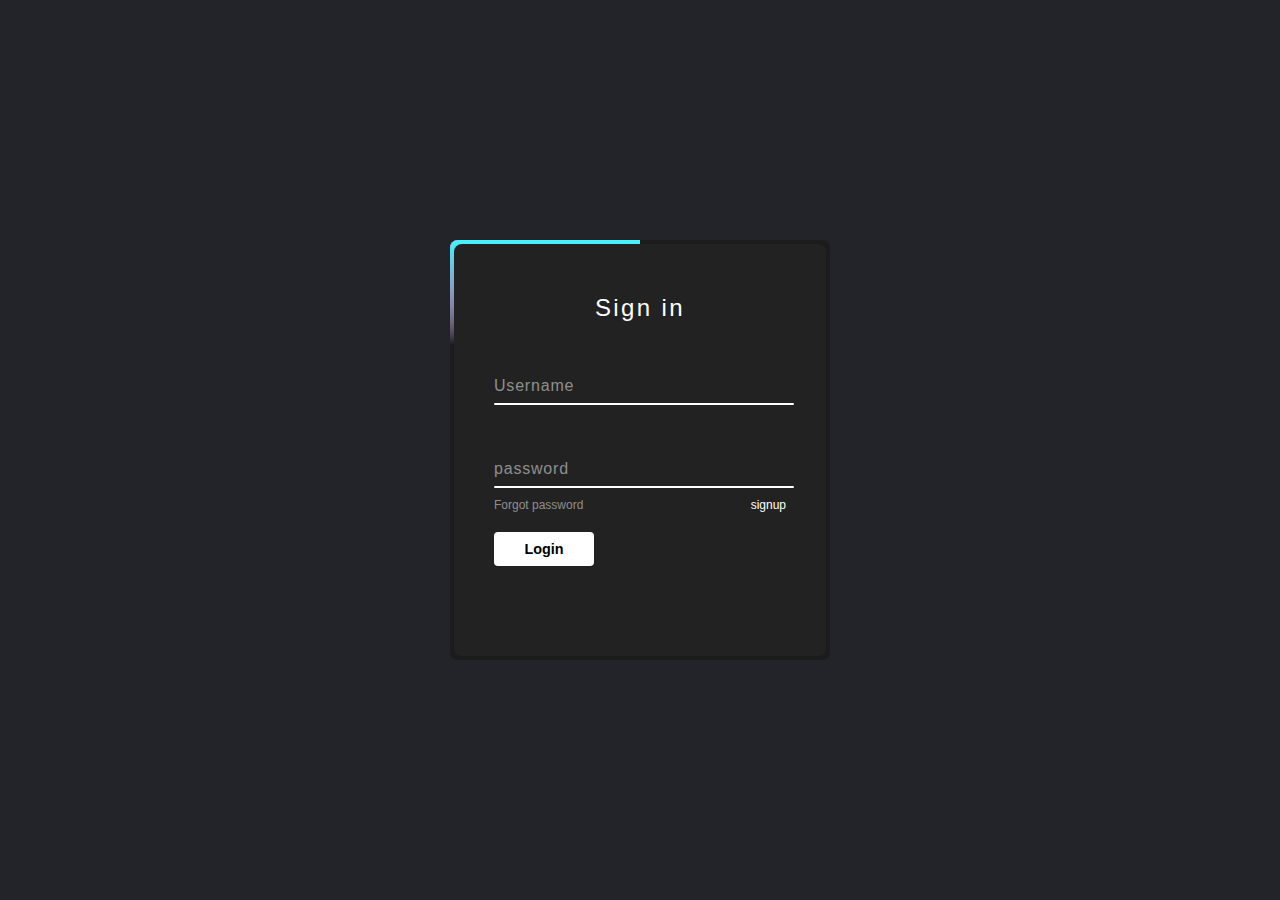
<file: index.html>
<!DOCTYPE html>
<html lang="en">
<head>
    <meta charset="UTF-8">
    <meta name="viewport" content="width=device-width, initial-scale=1.0">
    <title>Document</title>
    <link rel="stylesheet" href="style.css">
</head>
<body>
    <div class="box">
        <span class="borderLine"></span>
        <form action="">
            <h2>Sign in</h2>
            <div class="inputBox">
                <input type="text" required="required">
                <span>Username</span>
                <i></i>
            </div>
            <div class="inputBox">
                <input type="password" required="required">
                <span>password</span>
                <i></i>
            </div>
            <div class="links">
                <a href="#" >Forgot password</a>
                <a href="#" >signup</a>
            </div>
            <input type="submit" value="Login">
        </form>
    </div>
</body>
</html>
</file>
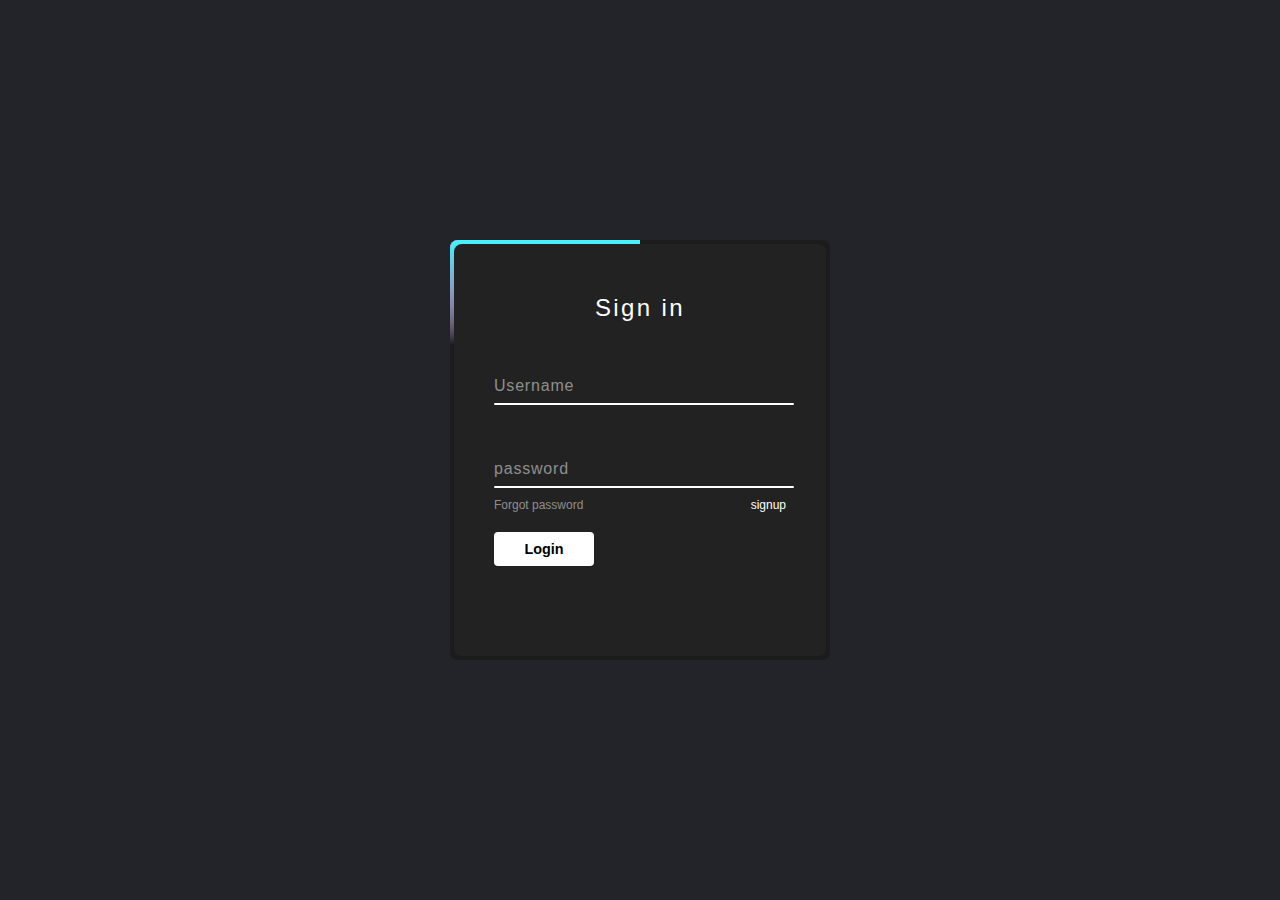
<file: sign_in.html>
<!DOCTYPE html>
<html lang="en">
<head>
    <meta charset="UTF-8">
    <meta name="viewport" content="width=device-width, initial-scale=1.0">
    <title>Document</title>
    <link rel="stylesheet" href="style.css">
</head>
<body>
    <div class="box">
        <span class="borderLine"></span>
        <form action="">
            <h2>Sign in</h2>
            <div class="inputBox">
                <input type="text" required="required">
                <span>Username</span>
                <i></i>
            </div>
            <div class="inputBox">
                <input type="password" required="required">
                <span>password</span>
                <i></i>
            </div>
            <div class="links">
                <a href="#" >Forgot password</a>
                <a href="#" >signup</a>
            </div>
            <input type="submit" value="Login">
        </form>
    </div>
</body>
</html>
</file>
<file: style.css>
*
{
    margin: 0;
    padding:0;
    box-sizing: border-box;
    font-family: 'poppins',sans-serif;
}
body{
display: flex;
justify-content: center;
align-items: center;
min-height: 100vh;
background: #23242a;
}
.box{
    position: relative;
    width: 380px;
    height: 420px;
    background: #1c1c1c;
    border-radius: 8px;
    overflow: hidden;
}
.box::before
{
content: '';
position: absolute;
top: -50%;
left: -50%;
width: 380px;
height: 420px;
background: linear-gradient(0deg,transparent,
transparent,#45f3ff,#45f3ff,#45f3ff);
transform-origin: bottom right;
z-index: 1;
animation: animate 6s linear infinite;
}
.box::after 
{
content: '';
position: absolute;
top: -50%;
left: -50%;
width: 380px;
height: 420px;
background: linear-gradient(0deg,transparent,
transparent,#45f3ff,#45f3ff,#45f3ff);
transform-origin: bottom right;
z-index: 1;
animation: animate 6s linear infinite;
animation-delay: -3s;
}
.borderLine{
    position: absolute;
    top: 0;
    inset: 0;

}
.borderLine::before
{
    content: '';
    position: absolute;
    top: -50%;
    left: -50%;
    width: 380px;
    height: 420px;
    background: linear-gradient(0deg,transparent,
    transparent,#ff2770,#ff2770,#ff2770);
    transform-origin: bottom right;
    z-index: 1;
    animation: animate 6s linear infinite;
    animation-delay: -1.5s;
}
.borderLine::after
{
    content: '';
    position: absolute;
    top: -50%;
    left: -50%;
    width: 380px;
    height: 420px;
    background: linear-gradient(0deg,transparent,
    transparent,#ff2770,#ff2770,#ff2770);
    transform-origin: bottom right;
    z-index: 1;
    animation: animate 6s linear infinite;
    animation-delay: -4.5s;
}
@keyframes animate{
    0%
    {
        transform: rotate(0deg);
    }
    100%
    {
        transform: rotate(360deg);
    }
}
.box form{
    position: absolute;
    inset: 4px;
    background: #222;
    padding: 50px 40px;
    border-radius: 8px;
    z-index: 2;
    display: flex;
    flex-direction: column;
}
.box form h2{
    color: #fff;
    font-weight: 500;
    text-align: center;
    letter-spacing: 0.1em;
}
.box form .inputBox{
    position: relative;
    width: 300px;
    margin-top: 35px;
}
.box form .inputBox input{
position:relative;
width: 100%;
padding: 20px 10px 10px;
background: transparent;
outline: none;
border:none;
box-shadow: none;
color: #23242a;
font-size: 1em;
letter-spacing: 0.05em;
transition: 0.5s;
z-index: 10;
}
.box form .inputBox span{
    position:absolute;
    left: 0;
    padding: 20px 0px 10px;
    pointer-events: none;
    color: #8f8f8f;
    font-size: 1em;
    letter-spacing: 0.05em;
    transition: 0.5s;
}
.box form .inputBox input:valid~span,
.box form .inputBox input:focus~span

{
    color: #fff;
font-size: 0.7em;
transform: translateY(-34px);
}
.box form .inputBox i
{
position: absolute;
left: 0;
bottom: 0;
width: 100%;
height:2px;
background: #fff;
border-radius: 4px;
overflow: hidden;
transition: 0.5s;
pointer-events: none;
}
.box form .inputBox input:valid~i,
.box form .inputBox input:focus~i
{
    height: 44px;

}
.box form .links
{
display: flex;
justify-content: space-between;
}
.box form .links a
{
margin: 10px 0;
font-size: 0.75em;
color: #8f8f8f;
text-decoration: none;
}
.box form .links a:hover,
.box form .links a:nth-child(2)
{
    color: #fff;
}
.box form  input[type="submit"]
{
    border: none;
    outline: none;
    padding: 9px 25px;
    background: #fff;
    cursor: pointer;
    font-size: 0.9em;
    border-radius: 4px;
    font-weight: 600;
    width: 100px;
    margin-top: 10px;
}
.box form  input[type="submit"]:active
{
opacity: 0.8;

}
</file>
